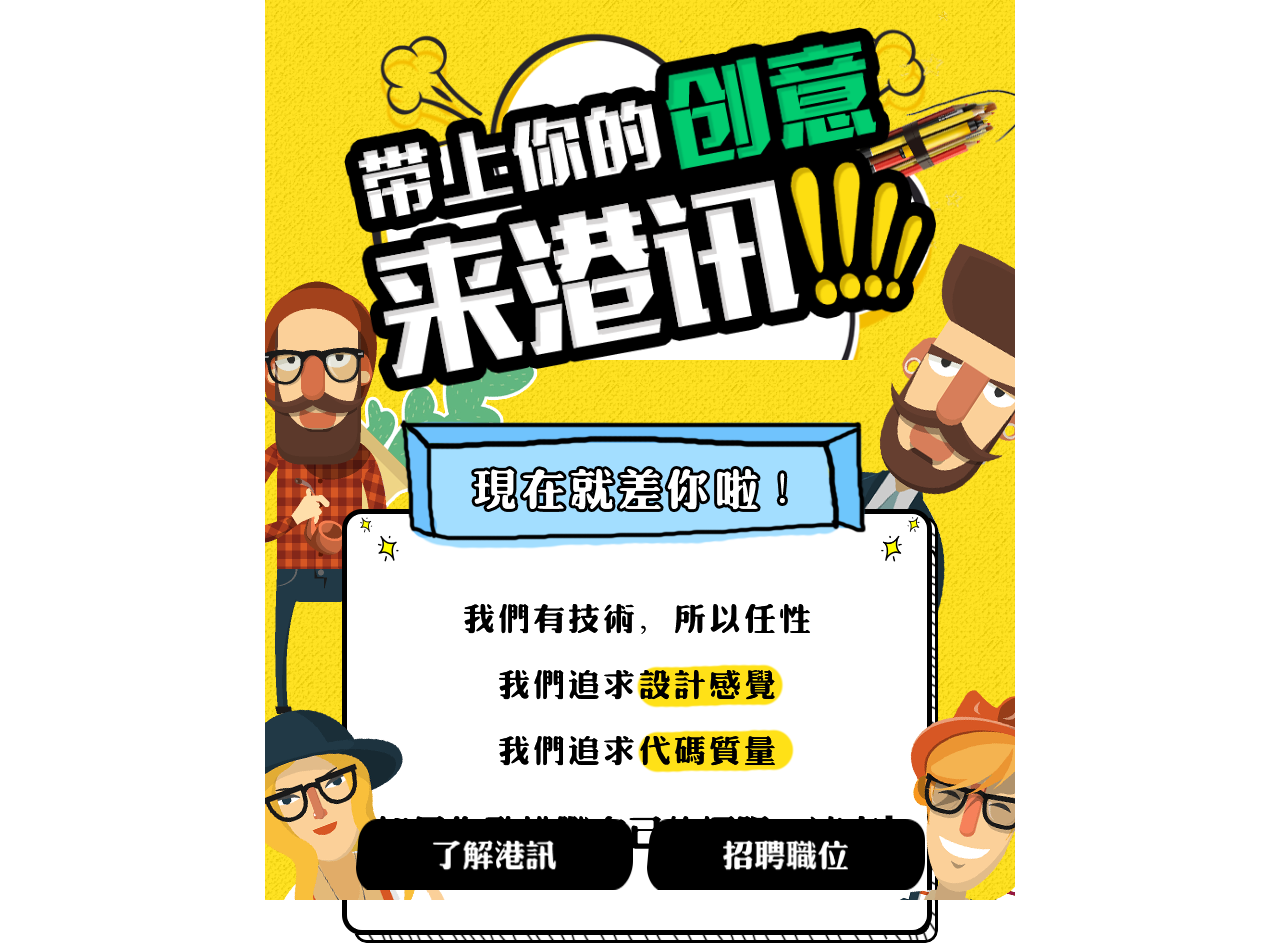
<file: index.html>
<!DOCTYPE html>
<html lang="en">

<head>
    <meta charset="UTF-8">
    <meta name="viewport" content="width=device-width,height=device-height,initial-scale=1.0, minimum-scale=1.0, maximum-scale=1.0, user-scalable=no">
    <meta content="yes" name="apple-mobile-web-app-capable" />
    <meta content="black" name="apple-mobile-web-app-status-bar-style" />
    <meta content="telephone=no" name="format-detection" />
    <title>广州港讯网络科技有限公司</title>
    <meta name="广州港讯网络科技有限公司" data-msg-img="http://www.smartinfo.cn/career/images/sharelogo.png" data-msg-title="广州港讯网络科技有限公司-2018年度招聘信息" data-msg-content="广州港讯网络技术有限公司创立于2011年，是一家专注于用户体验和数字化品牌传播的网络服务机构，以数据驱动为核心，结合营销、内容、创意、技术、研发等多维度，致力于为客户提供全面、丰富的数字化创意创新服务。" />
    <link rel="stylesheet" type="text/css" href="css/style.css">
</head>

<body>
    <!--pulse wave-->
    <div class="J-load loaerbox">

        <!--colorful pulse-->
<div id="colorfulPulse">
  <span class="item-1"></span>
  <span class="item-2"></span>
  <span class="item-3"></span>
  <span class="item-4"></span>
  <span class="item-5"></span>
  <span class="item-6"></span>
  <span class="item-7"></span>
</div>


        <!-- <div class="lode-inside" id="container">
            <div class="stick"></div>
            <div class="stick"></div>
            <div class="stick"></div>
            <div class="stick"></div>
            <div class="stick"></div>
            <div class="stick"></div>
            <h1>Loading...</h1>
        </div> -->

        <p class="tip-box">广州港讯网络科技有限公司</p>
    </div>
    <div class="home-box J-content disnone">
        <div class="one-titbox">
            <img class="home-jionus" src="images/page_one_a.png" alt="">
        </div>
        <div class="one-mainbox">
            <div class="pic-box">
                <img src="images/page_one_c.png" alt="">
            </div>
            <div class="inside-box">
                <div class="star-left">
                    <img src="images/start-left.png" alt="星星左">
                </div>
                <div class="star-right">
                    <img src="images/start-right.png" alt="星星右">
                </div>
            </div>
        </div>
        <div class="btn-box J-btnbox">
            <div class="btn-groub J-btn">
                <a href="about.html"><img src="images/one_btn_a.png" alt="了解港迅"></a>
                <a href="job.html"><img src="images/one_btn_b.png" alt="招聘职位"></a>
            </div>
        </div>
    </div>
    <script type="text/javascript" src="js/jquery-1.9.1.min.js"></script>
    <script type="text/javascript">
    $(function() {
        var win_h = $(window).height();
        // alert(win_h);
        if (win_h <= 590) {
            $('.J-btn').css('top', '64%');
            $('.J-btnbox').css('background-position', '0 60px');

        }else if(win_h > 648){
            $('.J-btn').css('top', '70%');
            $('.J-btnbox').css('background-position', '0 60px');
        }

        window.onload = function() {
            $('.J-load').css('display', 'none');
            $('.J-content').removeClass('disnone ');

        }
    });
    </script>
</body>

</html>
</file>
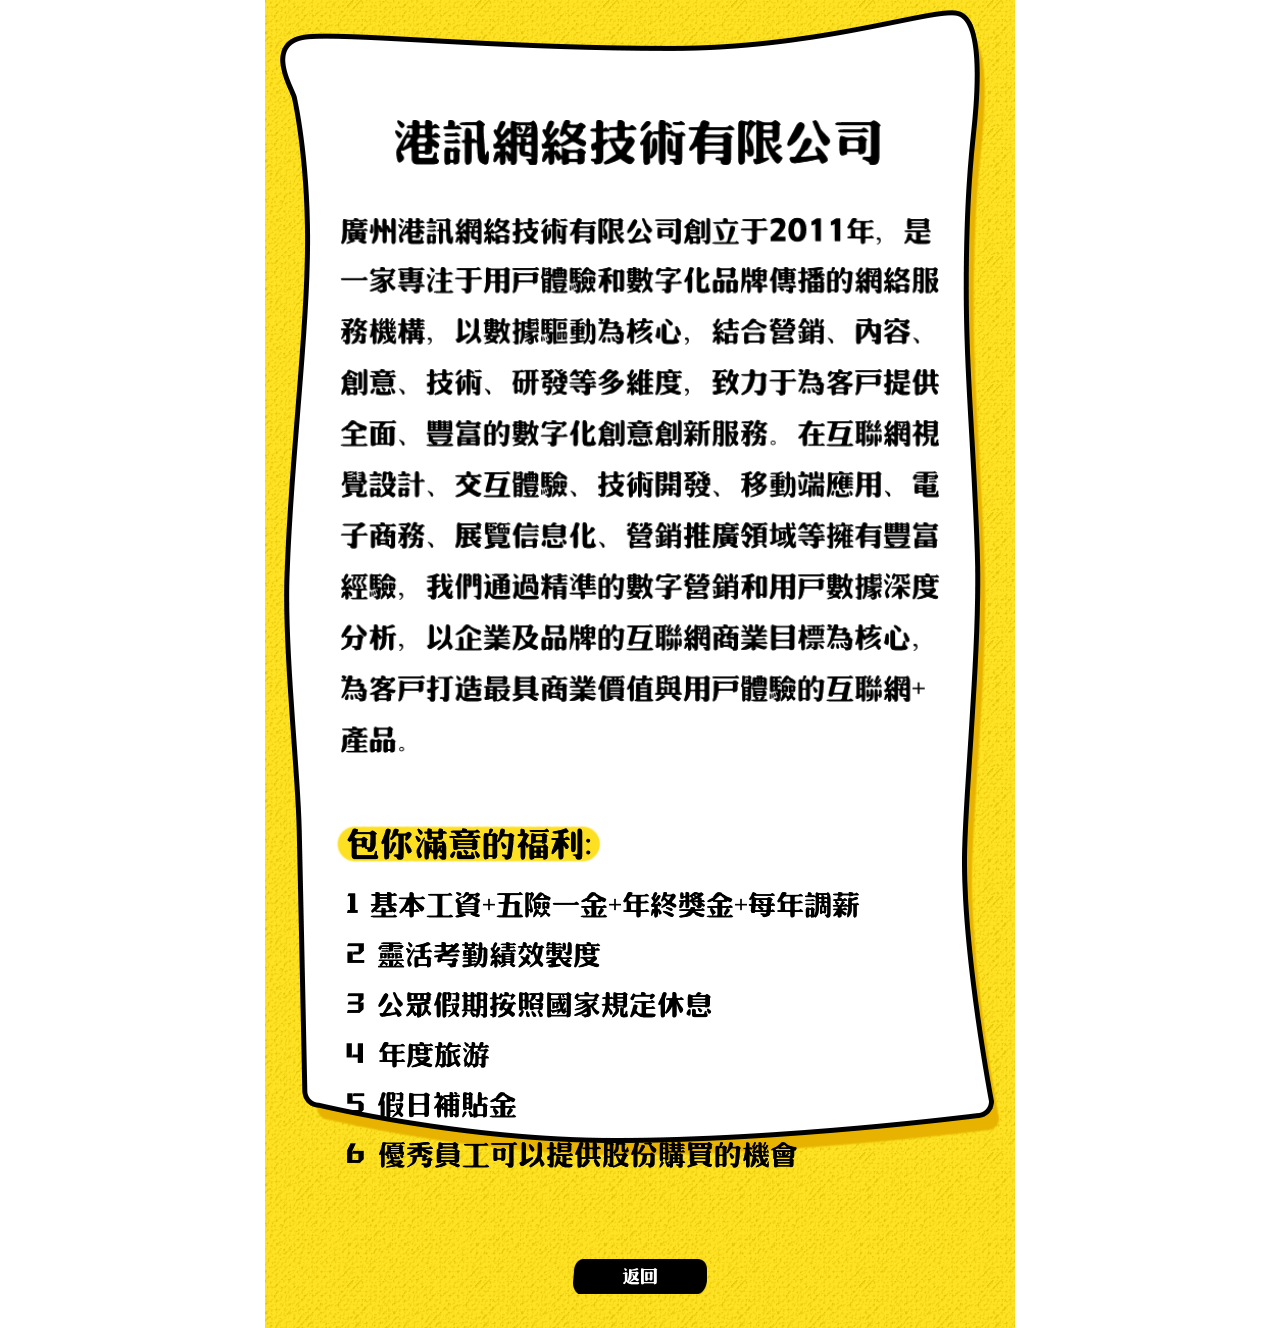
<file: about.html>
<!DOCTYPE html>
<html lang="en">
<head>
	<meta charset="UTF-8">
    <meta name="viewport" content="width=device-width,height=device-height,initial-scale=1.0, minimum-scale=1.0, maximum-scale=1.0, user-scalable=no">
    <meta content="yes" name="apple-mobile-web-app-capable" />
    <meta content="black" name="apple-mobile-web-app-status-bar-style" />
    <meta content="telephone=no" name="format-detection" />
    <title>广州港讯网络科技有限公司</title>
    <link rel="stylesheet" type="text/css" href="css/animate.min.css">
    <link rel="stylesheet" type="text/css" href="css/style.css">
</head>
<body>

	  <!--pulse wave-->
    <div class="J-load loaerbox">

        <!--colorful pulse-->
<div id="colorfulPulse">
  <span class="item-1"></span>
  <span class="item-2"></span>
  <span class="item-3"></span>
  <span class="item-4"></span>
  <span class="item-5"></span>
  <span class="item-6"></span>
  <span class="item-7"></span>
</div>


        <!-- <div class="lode-inside" id="container">
            <div class="stick"></div>
            <div class="stick"></div>
            <div class="stick"></div>
            <div class="stick"></div>
            <div class="stick"></div>
            <div class="stick"></div>
            <h1>Loading...</h1>
        </div> -->

        <p class="tip-box">广州港讯网络科技有限公司</p>
    </div>
	<div class="about-box J-content disnone">
		<div class="txt-box J-txtbox">
			<img class="abo-txt animated fadeInDown"  swiper-animate-effect="fadeInDown" swiper-animate-duration="0.5s" swiper-animate-delay="0.3s" src="images/about.png">
			<img class="abo1-txt animated fadeInUp" swiper-animate-effect="fadeInUp" swiper-animate-duration="0.5s" swiper-animate-delay="0.3s" src="images/about_1.png">
		</div>
		<div class="back-box  J-btn"><a href="index.html"><img src="images/back.png" alt="返回"></a></div>
		
	</div>
	<script type="text/javascript" src="js/jquery-1.9.1.min.js"></script>
	    <script src="js/swiper.animate1.0.3.min.js" type="text/javascript"></script>

	<script type="text/javascript">
        $(function(){
        var win_h = $(window).height();
        // alert(win_h);
        if(win_h <= 590){
            // $('.J-btn').css('bottom', '1%');
            // $('.J-txtbox').css('background-size','90%');
           
        }

         window.onload = function() {
            $('.J-load').css('display', 'none');
            $('.J-content').removeClass('disnone ');

        }
    });
     </script>
</body>
</html>
</file>
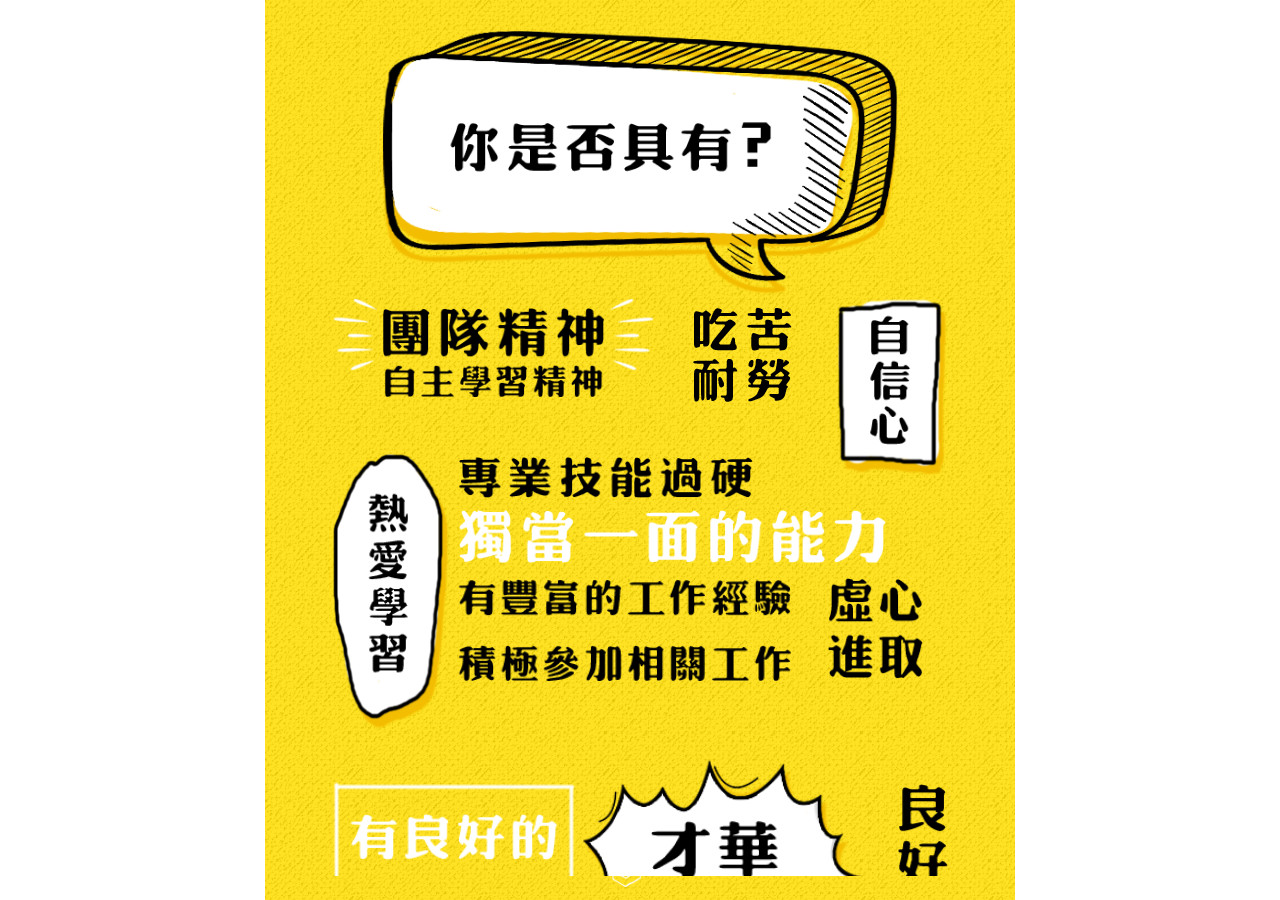
<file: job.html>
<!DOCTYPE html>
<html lang="en">

<head>
    <meta charset="UTF-8">
    <meta name="viewport" content="width=device-width,height=device-height,initial-scale=1.0, minimum-scale=1.0, maximum-scale=1.0, user-scalable=no">
    <meta content="yes" name="apple-mobile-web-app-capable" />
    <meta content="black" name="apple-mobile-web-app-status-bar-style" />
    <meta content="telephone=no" name="format-detection" />
    <title>港讯网络技术有限公司</title>
    <link rel="stylesheet" type="text/css" href="css/swiper.min.css">
    <link rel="stylesheet" type="text/css" href="css/animate.min.css">
    <link rel="stylesheet" type="text/css" href="css/style.css">
</head>

<body>
    <!--pulse wave-->
    <div class="J-load loaerbox">
        <!--colorful pulse-->
        <div id="colorfulPulse">
            <span class="item-1"></span>
            <span class="item-2"></span>
            <span class="item-3"></span>
            <span class="item-4"></span>
            <span class="item-5"></span>
            <span class="item-6"></span>
            <span class="item-7"></span>
        </div>
        <!-- <div class="lode-inside" id="container">
            <div class="stick"></div>
            <div class="stick"></div>
            <div class="stick"></div>
            <div class="stick"></div>
            <div class="stick"></div>
            <div class="stick"></div>
            <h1>Loading...</h1>
        </div> -->
        <p class="tip-box">广州港讯网络科技有限公司</p>
    </div>
    <!-- Swiper -->
    <div class="swiper-container J-content disnone">
        <div id="audio_btn" class="rotate">
            <audio loop src="mp3/Audiomachine - Breath And Life1.mp3" id="media" preload=""></audio>
        </div>
        <div class="swiper-wrapper">
            <!-- 第1屏-start -->
            <div class="swiper-slide">
                <div class="page-one J-pageone" id="J-pageone">
                    <div class="activ-one ani J-ainbox" swiper-animate-effect="slideInDown" swiper-animate-duration="0.5s" swiper-animate-delay="0.3s"><img src="images/job_a.png" alt="你是否具有？"></div>
                    <div class="one-box ">
                        <div class="inline-box ani" swiper-animate-effect="bounceIn" swiper-animate-duration="0.5s" swiper-animate-delay="0.6s">
                            <img class="light-box " src="images/left-line.png" alt="左线框">
                            <img class="pic-center" src="images/one_a.png" alt="团队精神">
                            <img class="light-box" src="images/right-line.png" alt="右线框">
                        </div>
                        <div class=" twopic-box ani" swiper-animate-effect="bounceIn" swiper-animate-duration="0.5s" swiper-animate-delay="0.6s"><img src="images/one_b.png" alt="吃苦耐劳"></div>
                        <div class="threepic-box ani" swiper-animate-effect="rotateInDownRight" swiper-animate-duration="0.5s" swiper-animate-delay="0.3s"><img src="images/one_c.png" alt="自信心"></div>
                    </div>
                    <div class="two-box">
                        <div class="left-pic ani " swiper-animate-effect="fadeInLeft" swiper-animate-duration="0.5s" swiper-animate-delay="0.3s"><img class="pic_a " src="images/one_e.png" alt="热爱学习"></div>
                        <div class="right-pic ">
                            <img class="pic_b  ani" swiper-animate-effect="slideInRight" swiper-animate-duration="0.5s" swiper-animate-delay="0.6s" src="images/one_d.png" alt="专业技能过硬">
                            <img class="pic_c ani" swiper-animate-effect="slideInRight" swiper-animate-duration="0.5s" swiper-animate-delay="0.6s" src="images/one_f.png" alt="独当一面的能力">
                            <img class="pic-d ani" swiper-animate-effect="slideInRight" swiper-animate-duration="0.5s" swiper-animate-delay="0.6s" src="images/one_g.png" alt="有丰富的工作经验">
                            <img class="pic-e ani" swiper-animate-effect="slideInRight" swiper-animate-duration="0.5s" swiper-animate-delay="0.6s" src="images/one_h.png" alt="虚心进取">
                        </div>
                    </div>
                    <div class="three-box " swiper-animate-effect="slideInUp" swiper-animate-duration="0.5s" swiper-animate-delay="1s">
                        <div class="pic-left">
                            <img class="pic-f ani" swiper-animate-effect="slideInLeft" swiper-animate-duration="0.5s" swiper-animate-delay="0.6s" src="images/one_i.png" alt="有良好的人际关系">
                            <img class="pic-h  ani" swiper-animate-effect="slideInUp" swiper-animate-duration="0.5s" swiper-animate-delay="0.3s" src="images/one_k.png" alt="才华横溢">
                            <img class="pic-i ani" swiper-animate-effect="slideInLeft" swiper-animate-duration="0.5s" swiper-animate-delay="0.6s" src="images/one_l.png" alt="创意性思维">
                            <img class="pic-j ani" swiper-animate-effect="fadeInUpBig" swiper-animate-duration="0.5s" swiper-animate-delay="0.6s" src="images/one_m.png" alt="能适应较强的工作压力">
                            <img class="pic-k ani" swiper-animate-effect="fadeInUpBig" swiper-animate-duration="0.5s" swiper-animate-delay="0.6s" src="images/one_n.png" alt="英文阅读能力优秀者优先">
                        </div>
                        <div class="pic-right">
                            <img class="pic-g ani" swiper-animate-effect="slideInRight" swiper-animate-duration="0.5s" swiper-animate-delay="0.6s" src="images/one_j.png" alt="良好的沟通能力">
                        </div>
                    </div>
                </div>
                <div class="arrows-box"><img src="images/arrows.png" class="arr-pic" alt="箭头"></div>
            </div>
            <!-- 第1屏-stop -->
            <!-- 第2屏-start -->
            <div class="swiper-slide">
                <div class="page-two">
                    <div class="two-a ani" swiper-animate-effect="fadeInDown" swiper-animate-duration="0.5s" swiper-animate-delay="0.3s"><img src="images/two_a.png" alt="键盘"></div>
                    <div class="two-b ani" swiper-animate-effect="fadeInDown" swiper-animate-duration="0.5s" swiper-animate-delay="0.3s"><img src="images/two_b.png" alt="谷歌浏览器"></div>
                    <div class="two-c ani" swiper-animate-effect="fadeInRight" swiper-animate-duration="0.5s" swiper-animate-delay="0.3s"><img src="images/two_d.png" alt="HTML"></div>
                    <div class="two-d ani" swiper-animate-effect="fadeInRight" swiper-animate-duration="0.5s" swiper-animate-delay="0.3s"><img src="images/two_e.png" alt="javascript"></div>
                    <div class="two-e ani fadeInLeft" swiper-animate-effect="fadeInLeft" swiper-animate-duration="0.5s" swiper-animate-delay="0.3s"><img src="images/two_c.png" alt="div+css"></div>
                    <div class="two-f ani" swiper-animate-effect="bounceIn" swiper-animate-duration="0.5s" swiper-animate-delay="0.9s"><img src="images/two_f.png" alt="高级交互工程师"></div>
                    <div class="txt-box ani" swiper-animate-effect="fadeInUp" swiper-animate-duration="0.5s" swiper-animate-delay="0.6s">
                        <img class="two-g ani" swiper-animate-effect="bounceIn" swiper-animate-duration="0.5s" swiper-animate-delay="1.2s" src="images/two_g.png" alt="高级交互工程师-文本">
                        <div class="linkbtnbox">
                            <a class="ani J-linkjob" href="joinus.html" swiper-animate-effect="fadeInDown" swiper-animate-duration="0.5s" swiper-animate-delay="1.5s"><img class="join-btn" src="images/two_h.png" alt="赶快投入我们的怀抱"></a>
                            <div class="mouse-box ani J-mouseain" swiper-animate-effect="bounceIn" swiper-animate-duration="0.5s" swiper-animate-delay="1.8s">
                                <div class="container">
                                    <div class="dot"></div>
                                    <div class="pulse"></div>
                                </div>
                                <img src="images/mouse.png" alt="鼠标">
                            </div>
                        </div>
                    </div>
                    <div class="two-h ani" swiper-animate-effect="fadeInUp" swiper-animate-duration="0.5s" swiper-animate-delay="0.3s"><img src="images/two_i.png" alt="ipad"></div>
                    <div class="two-i ani" swiper-animate-effect="fadeInUp" swiper-animate-duration="0.5s" swiper-animate-delay="0.3s"><img src="images/two_j.png" alt="IE浏览器"></div>
                </div>
                <div class="arrows-box">
                    <img src="images/arrows.png" class="arr-pic" alt="箭头">
                </div>
            </div>
            <!-- 第2屏-stop -->
            <!-- 第3屏-start -->
            <div class="swiper-slide">
                <div class="page-three">
                    <div class="three-a ani" swiper-animate-effect="fadeInDown" swiper-animate-duration="0.5s" swiper-animate-delay="0.3s"><img src="images/three_a.png" alt="AI"></div>
                    <div class="three-b ani" swiper-animate-effect="fadeInDown" swiper-animate-duration="0.5s" swiper-animate-delay="0.3s"><img src="images/three_e.png" alt="调色板"></div>
                    <div class="three-c ani" swiper-animate-effect="fadeInRight" swiper-animate-duration="0.5s" swiper-animate-delay="0.3s"><img src="images/three_f.png" alt="idear"></div>
                    <div class="three-d ani" swiper-animate-effect="fadeInRight" swiper-animate-duration="0.5s" swiper-animate-delay="0.3s"><img src="images/three_b.png" alt="web"></div>
                    <div class="three-e ani fadeInLeft" swiper-animate-effect="fadeInLeft" swiper-animate-duration="0.5s" swiper-animate-delay="0.3s"><img src="images/three_c.png" alt="手绘+插画"></div>
                    <div class="three-f ani" swiper-animate-effect="bounceIn" swiper-animate-duration="0.5s" swiper-animate-delay="0.3s"><img src="images/three_d.png" alt="PS"></div>
                    <div class="three-g ani" swiper-animate-effect="bounceIn" swiper-animate-duration="0.5s" swiper-animate-delay="0.3s"><img src="images/three_g.png" alt="CDR"></div>
                    <div class="three-h ani" swiper-animate-effect="bounceIn" swiper-animate-duration="0.5s" swiper-animate-delay="0.9s"><img src="images/three_h.png" alt="高级视觉设计师"></div>
                    <div class="txt-box ani" swiper-animate-effect="fadeInUp" swiper-animate-duration="0.5s" swiper-animate-delay="0.6s">
                        <img class="three-i ani" swiper-animate-effect="bounceIn" swiper-animate-duration="0.5s" swiper-animate-delay="1.2s" src="images/three_i.png" alt="高级交互工程师-文本">
                        <div class="linkbtnbox">
                            <a class="ani J-linkjob" href="joinus.html" swiper-animate-effect="fadeInDown" swiper-animate-duration="0.5s" swiper-animate-delay="1.5s"><img class="join-btn" src="images/two_h.png" alt="赶快投入我们的怀抱"></a>
                            <div class="mouse-box ani J-mouseain" swiper-animate-effect="bounceIn" swiper-animate-duration="0.5s" swiper-animate-delay="1.8s">
                                <div class="container">
                                    <div class="dot"></div>
                                    <div class="pulse"></div>
                                </div>
                                <img src="images/mouse.png" alt="鼠标">
                            </div>
                        </div>
                    </div>
                    <div class="three-j ani" swiper-animate-effect="fadeInUp" swiper-animate-duration="0.5s" swiper-animate-delay="0.3s"><img src="images/three_j.png" alt="ipad"></div>
                    <div class="three_k ani" swiper-animate-effect="fadeInUp" swiper-animate-duration="0.5s" swiper-animate-delay="0.3s"><img src="images/three_k.png" alt="IE浏览器"></div>
                </div>
                <div class="arrows-box">
                    <img src="images/arrows.png" class="arr-pic" alt="箭头">
                </div>
            </div>
            <!-- 第3屏-stop -->
            <!-- 第4屏-start -->
            <div class="swiper-slide">
                <div class="page-four">
                    <img class="ani four-a" swiper-animate-effect="fadeInDown" swiper-animate-duration="0.5s" swiper-animate-delay="0.3s" src="images/JQuery.png" alt="JQuery">
                    <img class="four-b ani" swiper-animate-effect="fadeInLeft" swiper-animate-duration="0.5s" swiper-animate-delay="0.3s" src="images/MySQL.png" alt="MySQL">
                    <img class="four-c ani" swiper-animate-effect="fadeInRight" swiper-animate-duration="0.5s" swiper-animate-delay="0.3s" src="images/LAMP.png" alt="lamp">
                    <img class="four-d ani" swiper-animate-effect="fadeInLeft" swiper-animate-duration="0.5s" swiper-animate-delay="0.3s" src="images/xml.png" alt="xml">
                    <img class="four-e ani" swiper-animate-effect="fadeInRight" swiper-animate-duration="0.3s" swiper-animate-delay="0.3s" src="images/HTML_CSS.png" alt="htmlcss">
                    <img class="four-f ani" swiper-animate-effect="fadeInRight" swiper-animate-duration="0.3s" swiper-animate-delay="0.3s" src="images/PHP.png" alt="PHP">
                    <img class="four-g ani" swiper-animate-effect="fadeInRight" swiper-animate-duration="0.3s" swiper-animate-delay="0.3s" src="images/JavaScript.png" alt="JavaScript">
                    <img class="four-h ani" swiper-animate-effect="bounceIn" swiper-animate-duration="0.5s" swiper-animate-delay="0.9s" src="images/php_peo.png" alt="php开发工程师">
                    <div class="txt-box ani J-txtbox" swiper-animate-effect="fadeInUp" swiper-animate-duration="0.5s" swiper-animate-delay="0.6s">
                        <img class="three-i ani" swiper-animate-effect="bounceIn" swiper-animate-duration="0.5s" swiper-animate-delay="1.2s" src="images/php_txt.png" alt="php开发工程师-文本">
                        <div class="linkbtnbox">
                            <a class="ani J-linkjob" href="joinus.html" swiper-animate-effect="fadeInDown" swiper-animate-duration="0.5s" swiper-animate-delay="1.5s"><img class="join-btn" src="images/two_h.png" alt="赶快投入我们的怀抱"></a>
                            <div class="mouse-box ani J-mouseain" swiper-animate-effect="bounceIn" swiper-animate-duration="0.5s" swiper-animate-delay="1.8s">
                                <div class="container">
                                    <div class="dot"></div>
                                    <div class="pulse"></div>
                                </div>
                                <img src="images/mouse.png" alt="鼠标">
                            </div>
                        </div>
                    </div>
                    <img class="ani four-i" swiper-animate-effect="fadeInUp" swiper-animate-duration="0.5s" swiper-animate-delay="0.3s" src="images/four_a.png" alt="背包">
                    <img class="ani four-j" swiper-animate-effect="fadeInUp" swiper-animate-duration="0.5s" swiper-animate-delay="0.3s" src="images/JAVA.png" alt="java">
                </div>
                <div class="arrows-box">
                    <img src="images/arrows.png" class="arr-pic" alt="箭头">
                </div>
            </div>
            <!-- 第4屏-stop -->
            <!-- 第5屏-start -->
            <div class="swiper-slide">
                <div class="page-five">
                    <img class="five-a ani" swiper-animate-effect="fadeInDown" swiper-animate-duration="0.5s" swiper-animate-delay="0.3s" src="images/JQuery.png" alt="JQuery">
                    <img class="five-b ani" swiper-animate-effect="fadeInLeft" swiper-animate-duration="0.5s" swiper-animate-delay="0.3s" src="images/HTML5.png" alt="HTML5">
                    <img class="five-c ani" swiper-animate-effect="fadeInRight" swiper-animate-duration="0.5s" swiper-animate-delay="0.3s" src="images/C.png" alt="C#">
                    <img class="five-d ani" swiper-animate-effect="fadeInRight" swiper-animate-duration="0.5s" swiper-animate-delay="0.3s" src="images/SQL_Server.png" alt="SQL_Server">
                    <img class="five-e ani" swiper-animate-effect="fadeInLeft" swiper-animate-duration="0.5s" swiper-animate-delay="0.3s" src="images/Cadd.png" alt="c++">
                    <img class="five-g ani" swiper-animate-effect="fadeInRight" swiper-animate-duration="0.5s" swiper-animate-delay="0.3s" src="images/DIV.png" alt="div_css">
                    <img class="five-h ani" swiper-animate-effect="fadeInLeft" swiper-animate-duration="0.5s" swiper-animate-delay="0.3s" src="images/ASP.png" alt="ASP">
                    <img class="five-i ani" swiper-animate-effect="bounceIn" swiper-animate-duration="0.5s" swiper-animate-delay="0.9s" src="images/net_peo.png" alt=".net开发工程师">
                    <div class="txt-box ani" swiper-animate-effect="fadeInUp" swiper-animate-duration="0.5s" swiper-animate-delay="0.6s">
                        <img class="three-i ani" swiper-animate-effect="bounceIn" swiper-animate-duration="0.5s" swiper-animate-delay="1.2s" src="images/net_txt.png" alt="net开发工程师-文本">
                        <div class="linkbtnbox">
                            <a class="ani J-linkjob" href="joinus.html" swiper-animate-effect="fadeInDown" swiper-animate-duration="0.5s" swiper-animate-delay="1.5s"><img class="join-btn" src="images/two_h.png" alt="赶快投入我们的怀抱"></a>
                            <div class="mouse-box ani J-mouseain" swiper-animate-effect="bounceIn" swiper-animate-duration="0.5s" swiper-animate-delay="1.8s">
                                <div class="container">
                                    <div class="dot"></div>
                                    <div class="pulse"></div>
                                </div>
                                <img src="images/mouse.png" alt="鼠标">
                            </div>
                        </div>
                    </div>
                    <img class="five-j ani" swiper-animate-effect="fadeInUp" swiper-animate-duration="0.5s" swiper-animate-delay="0.3s" src="images/MARK.png" alt="MARK">
                    <img class="five-k ani" swiper-animate-effect="fadeInUp" swiper-animate-duration="0.5s" swiper-animate-delay="0.3s" src="images/four_b.png" alt="computer">
                </div>
                <div class="arrows-box">
                    <img src="images/arrows.png" class="arr-pic" alt="箭头">
                </div>
            </div>
            <!-- 第5屏-stop -->
            <!-- 第6屏-start -->
            <div class="swiper-slide">
                <div class="page-six">
                    <img class="ani six-a" swiper-animate-effect="fadeInDown" swiper-animate-duration="0.5s" swiper-animate-delay="0.3s" src="images/Web_Service.png" alt="webserver">
                    <img class="ani six-b" swiper-animate-effect="fadeInLeft" swiper-animate-duration="0.5s" swiper-animate-delay="0.3s" src="images/xml.png" alt="xml">
                    <img class="ani six-c" swiper-animate-effect="fadeInRight" swiper-animate-duration="0.5s" swiper-animate-delay="0.3s" src="images/Ajax.png" alt="Ajax">
                    <img class="ani six-d" swiper-animate-effect="fadeInLeft" swiper-animate-duration="0.5s" swiper-animate-delay="0.3s" src="images/Cnet.png" alt="C#_net">
                    <img class="ani six-e" swiper-animate-effect="fadeInRight" swiper-animate-duration="0.5s" swiper-animate-delay="0.3s" src="images/asp_a.png" alt="asp.net">
                    <img class="ani six-f" swiper-animate-effect="fadeInRight" swiper-animate-duration="0.5s" swiper-animate-delay="0.3s" src="images/Javascrip_a.png" alt="asp.net">
                    <img class="ani six-g" swiper-animate-effect="fadeInLeft" swiper-animate-duration="0.5s" swiper-animate-delay="0.3s" src="images/HTML_a.png" alt="html">
                    <img class="six-h ani" swiper-animate-effect="bounceIn" swiper-animate-duration="0.5s" swiper-animate-delay="0.9s" src="images/c_peo.png" alt=".net开发工程师">
                    <div class="txt-box ani" swiper-animate-effect="fadeInUp" swiper-animate-duration="0.5s" swiper-animate-delay="0.6s">
                        <img class="three-i ani" swiper-animate-effect="bounceIn" swiper-animate-duration="0.5s" swiper-animate-delay="1.2s" src="images/c_TXT.png" alt="net开发工程师-文本">
                        <div class="linkbtnbox">
                            <a class="ani J-linkjob" href="joinus.html" swiper-animate-effect="fadeInDown" swiper-animate-duration="0.5s" swiper-animate-delay="1.5s"><img class="join-btn" src="images/two_h.png" alt="赶快投入我们的怀抱"></a>
                            <div class="mouse-box ani J-mouseain" swiper-animate-effect="bounceIn" swiper-animate-duration="0.5s" swiper-animate-delay="1.8s">
                                <div class="container">
                                    <div class="dot"></div>
                                    <div class="pulse"></div>
                                </div>
                                <img src="images/mouse.png" alt="鼠标">
                            </div>
                        </div>
                    </div>
                    <img class="six-i ani" swiper-animate-effect="fadeInUp" swiper-animate-duration="0.5s" swiper-animate-delay="0.3s" src="images/five_a.png" alt="电灯泡">
                    <img class="six-j ani" swiper-animate-effect="fadeInUp" swiper-animate-duration="0.5s" swiper-animate-delay="0.3s" src="images/five_b.png" alt="植物">
                </div>
                <div class="arrows-box">
                    <img src="images/arrows.png" class="arr-pic" alt="箭头">
                </div>
            </div>
            <!-- 第6屏-stop -->
            <!-- 第7屏-start -->
            <div class="swiper-slide">
                <div class="page-seven">
                    <img class="ani seven-a" swiper-animate-effect="fadeInLeft" swiper-animate-duration="0.5s" swiper-animate-delay="0.3s" src="images/seven_a.png" alt="分子">
                    <img class="ani seven-b" swiper-animate-effect="fadeInDown" swiper-animate-duration="0.5s" swiper-animate-delay="0.3s" src="images/seven_b.png" alt="放大镜">
                    <img class="ani seven-c" swiper-animate-effect="fadeInRight" swiper-animate-duration="0.5s" swiper-animate-delay="0.3s" src="images/seven_c.png" alt="分子">
                    <img class="ani seven-e" swiper-animate-effect="fadeInLeft" swiper-animate-duration="0.5s" swiper-animate-delay="0.3s" src="images/seven_e.png" alt="对话框">
                    <img class="ani seven-d" swiper-animate-effect="fadeInLeft" swiper-animate-duration="0.5s" swiper-animate-delay="0.3s" src="images/seven_d.png" alt="齿轮">
                    <img class="ani seven-f" swiper-animate-effect="fadeInRight" swiper-animate-duration="0.5s" swiper-animate-delay="0.3s" src="images/seven_f.png" alt="信封">
                    <img class="ani seven-g" swiper-animate-effect="fadeInLeft" swiper-animate-duration="0.5s" swiper-animate-delay="0.3s" src="images/SEARCH.png" alt="SEARCH">
                    <img class="ani seven-h" swiper-animate-effect="fadeInRight" swiper-animate-duration="0.5s" swiper-animate-delay="0.3s" src="images/ENGINES.png" alt="ENGINES">
                    <img class="seven-i ani" swiper-animate-effect="bounceIn" swiper-animate-duration="0.5s" swiper-animate-delay="0.9s" src="images/SEO_peo.png" alt="SEO优化专员">
                    <div class="txt-box ani" swiper-animate-effect="fadeInUp" swiper-animate-duration="0.5s" swiper-animate-delay="0.6s">
                        <img class="three-i ani" swiper-animate-effect="bounceIn" swiper-animate-duration="0.5s" swiper-animate-delay="1.2s" src="images/seo_txt.png" alt="SEO优化专员-文本">
                        <div class="linkbtnbox">
                            <a class="ani J-linkjob" href="joinus.html" swiper-animate-effect="fadeInDown" swiper-animate-duration="0.5s" swiper-animate-delay="1.5s"><img class="join-btn" src="images/two_h.png" alt="赶快投入我们的怀抱"></a>
                            <div class="mouse-box ani J-mouseain" swiper-animate-effect="bounceIn" swiper-animate-duration="0.5s" swiper-animate-delay="1.8s">
                                <div class="container">
                                    <div class="dot"></div>
                                    <div class="pulse"></div>
                                </div>
                                <img src="images/mouse.png" alt="鼠标">
                            </div>
                        </div>
                    </div>
                    <img class="ani seven-j" swiper-animate-effect="fadeInUp" swiper-animate-duration="0.5s" swiper-animate-delay="0.3s" src="images/seven_i.png" alt="耳机">
                    <img class="ani seven-K" swiper-animate-effect="fadeInUp" swiper-animate-duration="0.5s" swiper-animate-delay="0.3s" src="images/seven_j.png" alt="购物袋">
                </div>
                <div class="arrows-box">
                    <img src="images/arrows.png" class="arr-pic" alt="箭头">
                </div>
            </div>
            <!-- 第7屏-stop -->
            <!-- 第8屏-start -->
            <div class="swiper-slide">
                <div class="page-eight">
                    <img class="ani eight-a" swiper-animate-effect="fadeInDown" swiper-animate-duration="0.5s" swiper-animate-delay="0.3s" src="images/eight_a.png" alt="编辑">
                    <img class="ani eight-b" swiper-animate-effect="fadeInDown" swiper-animate-duration="0.5s" swiper-animate-delay="0.3s" src="images/eight_b.png" alt="眼镜">
                    <img class="ani eight-c" swiper-animate-effect="fadeInRight" swiper-animate-duration="0.5s" swiper-animate-delay="0.3s" src="images/eight_c.png" alt="EDM">
                    <img class="ani eight-d" swiper-animate-effect="fadeInLeft" swiper-animate-duration="0.5s" swiper-animate-delay="0.3s" src="images/WECHAT.png" alt="WECHAT">
                    <img class="ani eight-e" swiper-animate-effect="fadeInRight" swiper-animate-duration="0.5s" swiper-animate-delay="0.3s" src="images/NEWSLETTER.png" alt="NEWSLETTER">
                    <img class="eight-f ani" swiper-animate-effect="bounceIn" swiper-animate-duration="0.5s" swiper-animate-delay="0.9s" src="images/editor_peo.png" alt="内容编辑">
                    <div class="txt-box ani" swiper-animate-effect="fadeInUp" swiper-animate-duration="0.5s" swiper-animate-delay="0.6s">
                        <img class="three-i ani" swiper-animate-effect="bounceIn" swiper-animate-duration="0.5s" swiper-animate-delay="1.2s" src="images/seo_txt.png" alt="SEO优化专员-文本">
                        <div class="linkbtnbox">
                            <a class="ani J-linkjob" href="joinus.html" swiper-animate-effect="fadeInDown" swiper-animate-duration="0.5s" swiper-animate-delay="1.5s"><img class="join-btn" src="images/two_h.png" alt="赶快投入我们的怀抱"></a>
                            <div class="mouse-box ani J-mouseain" swiper-animate-effect="bounceIn" swiper-animate-duration="0.5s" swiper-animate-delay="1.8s">
                                <div class="container">
                                    <div class="dot"></div>
                                    <div class="pulse"></div>
                                </div>
                                <img src="images/mouse.png" alt="鼠标">
                            </div>
                        </div>
                    </div>
                    <img class="ani eight-g" swiper-animate-effect="fadeInUp" swiper-animate-duration="0.5s" swiper-animate-delay="0.3s" src="images/eight_f.png" alt="汽车">
                    <img class="ani eight-h" swiper-animate-effect="fadeInUp" swiper-animate-duration="0.5s" swiper-animate-delay="0.3s" src="images/eight_g.png" alt="箭头">
                </div>
                <div class="arrows-box">
                    <img src="images/arrows.png" class="arr-pic" alt="箭头">
                </div>
            </div>
            <!-- 第8屏-stop -->
            <!-- 第9屏-start -->
            <div class="swiper-slide">
                <div class="page-night  J-insidebox ani" swiper-animate-effect="slideInDown" swiper-animate-duration="0.5s" swiper-animate-delay="0.3s">
                    <div class="pic_a ani" swiper-animate-effect="fadeInDown" swiper-animate-duration="0.5s" swiper-animate-delay="0.6s"><img src="images/tex_email.png" alt="投递邮箱"> </div>
                    <img class="pic_b  ani" swiper-animate-effect="fadeInLeft" swiper-animate-duration="0.5s" swiper-animate-delay="0.9s" src="images/jiantou.png" alt="箭头">
                    <a class="pic_d  ani" swiper-animate-effect="fadeInRight" swiper-animate-duration="0.5s" swiper-animate-delay="1.2s" href="emailto:jason@smartinfo.cn"><img src="images/emailadress.png" alt="jason@smartinfo.cn"></a>
                    <img class="pic_e ani" swiper-animate-effect="bounceIn" swiper-animate-duration="0.5s" swiper-animate-delay="1.5s" src="images/emailbox.png" alt="邮筒">
                    <img class="pic_c ani" swiper-animate-effect="bounceIn" swiper-animate-duration="0.5s" swiper-animate-delay="2.1s" src="images/start-right.png">
                    <img class="pic_f ani" swiper-animate-effect="bounceIn" swiper-animate-duration="0.5s" swiper-animate-delay="2.4s" src="images/cail.png">
                    <img class="pic_g ani" swiper-animate-effect="bounceIn" swiper-animate-duration="0.5s" swiper-animate-delay="2.7s" src="images/cair.png">
                </div>
                <a class="backbox J-btnback ani" swiper-animate-effect="fadeInUp" swiper-animate-duration="0.5s" swiper-animate-delay="1.8s" href="index.html">
                    <img  src="images/back.png" alt="返回">
                </a>
            </div>
            <!-- 第9屏-stop -->
        </div>
    </div>
    <!-- Add Pagination -->
    <!-- <div class="swiper-pagination"></div> -->
    </div>
    <script type="text/javascript" src="js/jquery-1.9.1.min.js"></script>
    <script src="js/swiper.animate1.0.3.min.js" type="text/javascript"></script>
    <script src="js/swiper.min.js" type="text/javascript"></script>
    <script>
    window.onload = function() {
        $('.J-load').css('display', 'none');
        $('.J-content').removeClass('disnone ');

        function audioAutoPlay(id) {
            var audio = document.getElementById(id);
            audio.play();
            document.addEventListener("WeixinJSBridgeReady", function() {
                audio.play();
            }, false);
        }
        audioAutoPlay('media');



        var x = document.getElementById("media");
        x.play();

        $("#audio_btn").click(function() {
            $(this).toggleClass("rotate"); //控制音乐图标 自转或暂停

            //控制背景音乐 播放或暂停            
            if ($(this).hasClass("rotate")) {
                x.play();
            } else {
                x.pause();
            }
        })
        var flag = true;





        var swiper = new Swiper('.swiper-container', {
            direction: 'vertical',
            mousewheel: true,
            pagination: {
                el: '.swiper-pagination',
                clickable: true,
            },
            on: {
                init: function() {
                    swiperAnimateCache(this); //隐藏动画元素 
                    swiperAnimate(this); //初始化完成开始动画
                },
                slideChangeTransitionEnd: function() {
                    swiperAnimate(this); //每个slide切换结束时也运行当前slide动画
                    flag = $('.J-pageone').parents('.swiper-slide').hasClass('swiper-slide-active');

                    checkcur();


                }
            }
        });

        checkcur();

        function checkcur() {

            $('.swiper-slide').each(function(index, val) {
                var _this = $(this);
                var flag = _this.hasClass('swiper-slide-active');
                if (flag) {
                    _this.find('.J-mouseain').addClass('mouseami');
                    // if (_this.find('J-ainbox')) {
                    //     setTimeout(function() {
                    //           _this.find('.J-ainbox').addClass('pageoneac');
                    //     }, 1000);
                    // }else{
                    //     _this.find('.J-ainbox').removeClass('pageoneac');
                    // }
                } else {
                    _this.find('.J-mouseain').removeClass('mouseami');
                }
            });



        }








    }



    $(function() {
        var win_h = $(window).height();//苹果672   华为648  安卓570
        var win_w = $(window).width() //苹果 414  华为360
        var page_one_h = $('.J-pageone').css('height');


         if(win_w > 360){
            $('.J-pageone').css('height', '94%');
        }

       

        var mtop_h = (win_h - parseInt(page_one_h) / 100 * win_h) / 2;


        if (win_h <= 578) {
            $('.J-btnback').css('bottom', '1%');
            $('.J-insidebox').css({
                'background-position': 'center 14px'
            });
        } else if(win_h > 648){
            $('.J-pageone').css('margin-top', (mtop_h - 15) + 'px');
            $('.J-btnback').css('bottom', '1%');
        }
        else {
            $('.J-pageone').css('margin-top', mtop_h + 'px');
        }



        //跳转设置
        $('.J-linkjob').on('click', function(event) {
            
           
        });





    });
    </script>
</body>

</html>
</file>
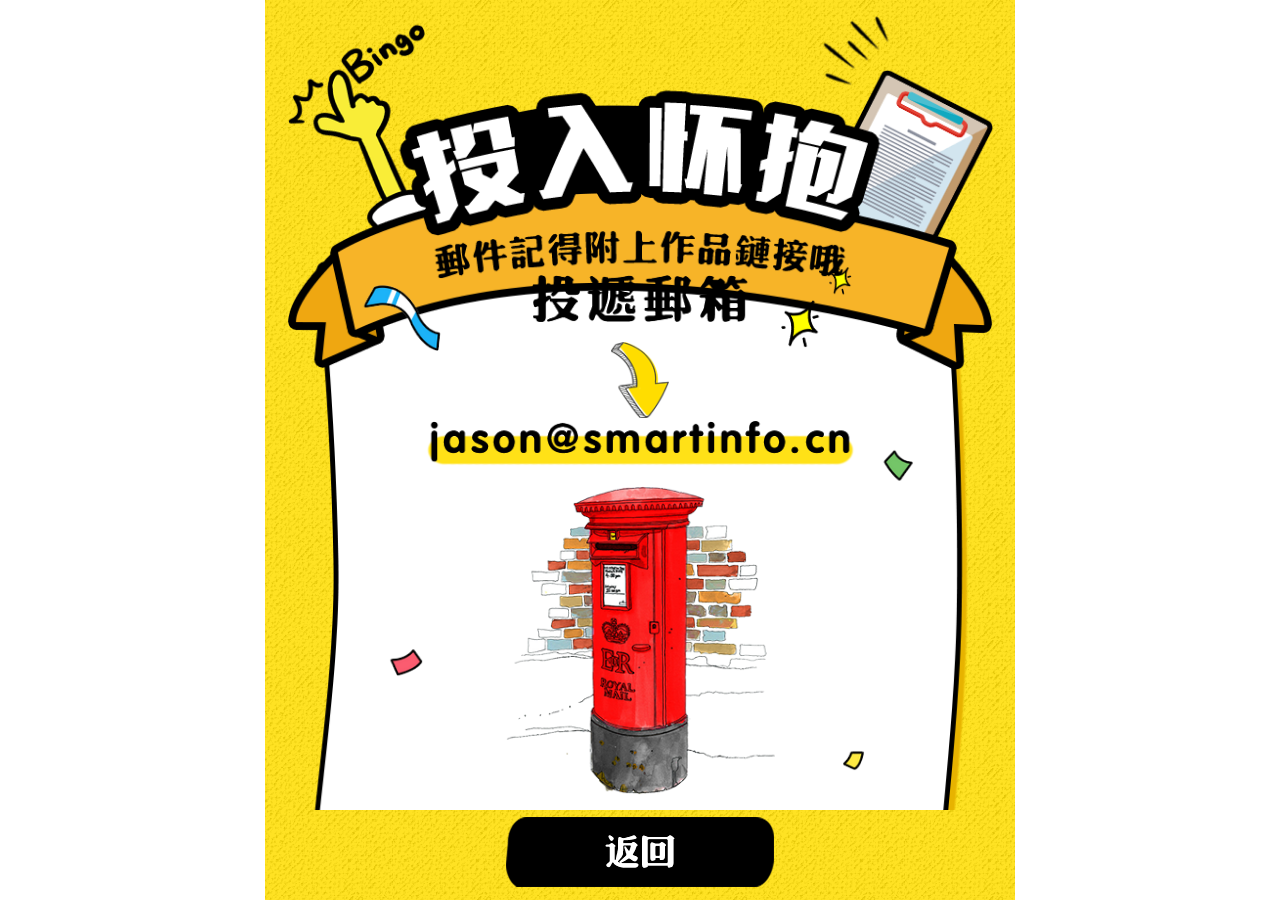
<file: joinus.html>
<!DOCTYPE html>
<html lang="en">
<head>
    <meta charset="UTF-8">
    <meta name="viewport" content="width=device-width,height=device-height,initial-scale=1.0, minimum-scale=1.0, maximum-scale=1.0, user-scalable=no">
    <meta content="yes" name="apple-mobile-web-app-capable" />
    <meta content="black" name="apple-mobile-web-app-status-bar-style" />
    <meta content="telephone=no" name="format-detection" />
    <title>广州港讯网络科技有限公司</title>
    <link rel="stylesheet" type="text/css" href="css/swiper.min.css">
    <link rel="stylesheet" type="text/css" href="css/animate.min.css">
    <link rel="stylesheet" type="text/css" href="css/style.css">
</head>
<body>

      <!--pulse wave-->
    <div class="J-load loaerbox">

        <!--colorful pulse-->
<div id="colorfulPulse">
  <span class="item-1"></span>
  <span class="item-2"></span>
  <span class="item-3"></span>
  <span class="item-4"></span>
  <span class="item-5"></span>
  <span class="item-6"></span>
  <span class="item-7"></span>
</div>


        <!-- <div class="lode-inside" id="container">
            <div class="stick"></div>
            <div class="stick"></div>
            <div class="stick"></div>
            <div class="stick"></div>
            <div class="stick"></div>
            <div class="stick"></div>
            <h1>Loading...</h1>
        </div> -->

        <p class="tip-box">广州港讯网络科技有限公司</p>
    </div>
    <div class="join-boxaa  J-content disnone">
        <div class="box-insider J-insidebox page-night">
            <div class="pic_a  animated fadeInDown"><img src="images/tex_email.png" alt="投递邮箱"> </div>
                    <img class="pic_b animated fadeInDown delay6"  src="images/jiantou.png" alt="箭头">
                    <a class="pic_d animated delay9 fadeInDown" href="emailto:jason@smartinfo.cn"><img src="images/emailadress.png" alt="jason@smartinfo.cn"></a>
                    <img class="pic_e animated delay12 fadeInDown" src="images/emailbox.png" alt="邮筒">
                    <img class="pic_c animated delay15 fadeInDown" src="images/start-right.png">
                    <img class="pic_f animated delay18 fadeInLeft" src="images/cail.png">
                    <img class="pic_g animated delay21 fadeInRight"  src="images/cair.png">
        </div>
        <a class="backbox J-btnback animated fadeInUp delay24"  href="index.html">
                    <img  src="images/back.png" alt="返回">
                </a>
    </div>
     <script type="text/javascript" src="js/jquery-1.9.1.min.js"></script>
     <script type="text/javascript">
 window.onload = function() {
            $('.J-load').css('display', 'none');
            $('.J-content').removeClass('disnone ');

        }

        $(function(){
        var win_h = $(window).height();
        // alert(win_h);
        if(win_h <= 578){
            $('.J-btnback').css('bottom', '1%');
            $('.J-insidebox').css({
                'background-position': 'center 14px'
            });
        }else if(win_h > 648){
             $('.J-btnback').css('bottom', '1%');
        }
    });
     </script>
</body>
</html>
</file>
<file: css/style.css>
html,
body {
  -webkit-touch-callout: none;
  -webkit-user-select: none;
  -webkit-tap-highlight-color: rgba(0, 0, 0, 0);
}
a,
button,
input,
optgroup,
select,
textarea {
  -webkit-tap-highlight-color: rgba(0, 0, 0, 0);
}
div,
html,
body {
  padding: 0;
  margin: 0;
}
html,
body {
  position: relative;
  height: 100%;
}
img {
  max-width: 100%;
}
.disnone {
  display: none;
}
.home-box {
  width: 100%;
  max-width: 750px;
  height: 100%;
  position: relative;
  margin: auto;
  background-image: url('../images/webbg.png');
  background-size: cover;
  background-repeat: no-repeat;
}
.home-box .one-titbox {
  width: 100%;
  background-image: url('../images/page_one_d.png');
  background-repeat: no-repeat;
  background-size: 86%;
  background-position: right 10px;
  text-align: center;
  height: 40%;
  position: absolute;
  top: 0;
  left: 0;
  z-index: 100;
}
.home-box .one-titbox .home-jionus {
  max-width: 79%;
  margin-top: 27px;
  -webkit-animation: Zoompic 1s infinite;
  animation: Zoompic 1s infinite;
}
.home-box .one-mainbox {
  width: 100%;
  height: 52%;
  position: absolute;
  top: 27%;
  left: 0;
  z-index: 99;
}
.home-box .one-mainbox .pic-box img {
  width: 100%;
}
.home-box .one-mainbox .inside-box {
  width: 80%;
  position: absolute;
  left: 50%;
  top: 50%;
  margin-left: -40%;
  margin-top: 40px;
}
.home-box .one-mainbox .inside-box .star-left {
  float: left;
  margin-left: 20px;
}
.home-box .one-mainbox .inside-box .star-left img {
  width: 39px;
  -webkit-animation: opacitypic 1.5s infinite;
  animation: opacitypic 1.5s infinite;
}
.home-box .one-mainbox .inside-box .star-right {
  float: right;
  margin-right: 20px;
}
.home-box .one-mainbox .inside-box .star-right img {
  width: 39px;
  -webkit-animation: opacitypic 1.5s infinite;
  animation: opacitypic 1.5s infinite;
}
.home-box .btn-box {
  width: 100%;
  position: absolute;
  bottom: 0;
  background-image: url('../images/page_one_b.png');
  background-position: 0 bottom;
  background-repeat: no-repeat;
  height: 30%;
  background-size: 100%;
  z-index: 200;
}
.home-box .btn-box .btn-groub {
  position: absolute;
  width: 100%;
  text-align: center;
  top: 45%;
}
.home-box .btn-box .btn-groub a {
  width: 37%;
  display: inline-block;
  margin: 0 5px;
}
.home-box .btn-box .btn-groub a img {
  width: 100%;
  -webkit-animation: Zoompic 1s infinite;
  animation: Zoompic 1s infinite;
}
.linkbtnbox {
  position: relative;
}
.about-box {
  width: 100%;
  max-width: 750px;
  min-height: 100%;
  position: relative;
  margin: auto;
  background-image: url('../images/webbg.png');
  background-size: cover;
  background-repeat: no-repeat;
  overflow: hidden;
}
.about-box .txt-box {
  overflow: hidden;
  text-align: center;
  width: 100%;
  background-image: url('../images/about-bg.png');
  background-size: cover;
  background-repeat: no-repeat;
  background-position: center 10px;
  background-size: 96%;
  margin-bottom: 5%;
}
.about-box .txt-box .abo-txt {
  width: 80.1%;
  margin-top: 16%;
  animate-duration: 2s;
  animate-delay: 5s;
}
.about-box .txt-box .abo1-txt {
  width: 69.8%;
  margin-left: -11.15%;
  margin-top: 9%;
  padding-bottom: 50px;
}
.about-box .back-box {
  width: 100%;
  text-align: center;
  margin-bottom: 30px;
}
.about-box .back-box a {
  display: block;
}
.about-box .back-box a img {
  height: 35px;
}
@media screen and (max-width: 320px) {
  .about-box .txt-box ul li {
    margin-bottom: 2%;
  }
}
#audio_btn {
  width: 30px;
  height: 30px;
  background-image: url(../images/music.png);
  background-size: contain;
  background-repeat: no-repeat;
  background-position: center;
  position: fixed;
  top: 10px;
  right: 10px;
  z-index: 999999;
  border: 2px #fff solid;
  border-radius: 50%;
  background-size: 40%;
}
.rotate {
  -webkit-animation: rotating 1.2s linear infinite;
  -moz-animation: rotating 1.2s linear infinite;
  -o-animation: rotating 1.2s linear infinite;
  animation: rotating 1.2s linear infinite;
}
@-webkit-keyframes rotating {
  from {
    -webkit-transform: rotate(0);
  }
  to {
    -webkit-transform: rotate(360deg);
  }
}
@keyframes rotating {
  from {
    transform: rotate(0);
  }
  to {
    transform: rotate(360deg);
  }
}
@-moz-keyframes rotating {
  from {
    -moz-transform: rotate(0);
  }
  to {
    -moz-transform: rotate(360deg);
  }
}
.swiper-container {
  width: 100%;
  max-width: 750px;
  height: 100%;
  margin-left: auto;
  margin-right: auto;
}
.swiper-container .swiper-slide {
  -webkit-justify-content: center;
  justify-content: center;
  -ms-flex-align: center;
  background-image: url('../images/webbg.png');
  background-repeat: no-repeat;
  background-size: cover;
  position: relative;
  overflow: hidden;
}
.swiper-container .swiper-slide .arrows-box {
  width: 7.4%;
  position: absolute;
  bottom: 10px;
  left: 50%;
  z-index: 2;
  display: inline-block;
  margin-left: -3.7%;
  color: #fff;
  font: normal 400 20px/1 'Josefin Sans', sans-serif;
  text-decoration: none;
  transition: opacity .3s;
}
.swiper-container .swiper-slide .arrows-box .arr-pic {
  width: 29px;
  -webkit-animation: sdb05 1.5s infinite;
  animation: sdb05 1.5s infinite;
  box-sizing: border-box;
}
.pageoneac {
  -webkit-animation: lefttorignt 3s 3s infinite;
  animation: lefttorignt 3s 3s infinite;
}
.mouseami {
  -webkit-animation: downrighttoleftup 3s 3s alternate forwards;
  animation: downrighttoleftup 3s 3s alternate forwards;
}
.page-one {
  box-sizing: border-box;
  width: 82%;
  margin: 4% auto;
  height: 90%;
  display: block;
  overflow: hidden;
}
.page-one .activ-one {
  width: 100%;
  text-align: center;
  float: left;
}
.page-one .activ-one img {
  width: 84%;
}
.page-one .one-box {
  width: 100%;
  overflow: hidden;
  vertical-align: top;
  /* Safari 和 Chrome */
}
.page-one .one-box .inline-box {
  display: inline-block;
  width: 58%;
}
.page-one .one-box .inline-box img.pic-center {
  width: 62%;
  margin: 0 2px;
  margin-top: 10px;
}
.page-one .one-box .inline-box img.light-box {
  width: 12.4%;
  -webkit-animation: opacitypic 1.5s infinite;
  animation: opacitypic 1.5s infinite;
}
.page-one .one-box .twopic-box {
  display: inline-block;
  width: 16%;
  vertical-align: top;
}
.page-one .one-box .twopic-box img {
  width: 100%;
  margin-top: 10px;
}
.page-one .one-box .threepic-box {
  width: 18%;
  float: right;
}
.page-one .one-box .threepic-box img {
  width: 100%;
}
.page-one .one-box img {
  vertical-align: top;
}
.page-one .two-box {
  vertical-align: top;
  width: 100%;
  overflow: hidden;
  margin-top: -23px;
}
.page-one .two-box img {
  vertical-align: top;
}
.page-one .two-box .left-pic {
  width: 19%;
  float: left;
}
.page-one .two-box .left-pic img.pic_a {
  width: 100%;
}
.page-one .two-box .right-pic {
  width: 77%;
  float: left;
  margin-left: 10px;
}
.page-one .two-box .right-pic img.pic_b {
  width: 62%;
  margin-top: 4px;
}
.page-one .two-box .right-pic img.pic_c {
  width: 90%;
  margin-top: 12px;
}
.page-one .two-box .right-pic img.pic-d {
  width: 70%;
  margin-top: 16px;
}
.page-one .two-box .right-pic img.pic-e {
  width: 20%;
  float: right;
  margin: 15px 10px auto 10px;
}
.page-one .three-box {
  margin-top: 5%;
}
.page-one .three-box .pic-left {
  width: 90%;
  float: left;
}
.page-one .three-box .pic-left img {
  vertical-align: top;
}
.page-one .three-box .pic-left img.pic-f {
  width: 44%;
  margin-top: 4%;
}
.page-one .three-box .pic-left .pic-h {
  width: 52%;
}
.page-one .three-box .pic-left .pic-i {
  width: 44%;
}
.page-one .three-box .pic-left .pic-j {
  width: 46%;
  margin-left: 3%;
}
.page-one .three-box .pic-left .pic-k {
  width: 99%;
  margin-top: 10px;
}
.page-one .three-box .pic-right {
  width: 8%;
  float: right;
}
.page-one .three-box .pic-right .pic-g {
  width: 100%;
  margin-top: 50%;
}
.page-two {
  width: 100%;
  height: 100%;
  position: relative;
  overflow: hidden;
}
.page-two .two-a {
  width: 34%;
  position: absolute;
  left: 10%;
  top: 3%;
}
.page-two .two-a img {
  width: 100%;
}
.page-two .two-b {
  width: 16.6%;
  position: absolute;
  left: 60%;
  top: 3%;
}
.page-two .two-b img {
  width: 100%;
}
.page-two .two-c {
  width: 19%;
  display: inline-block;
  vertical-align: top;
  position: absolute;
  right: 7%;
  top: 14%;
}
.page-two .two-c img {
  width: 100%;
}
.page-two .two-d {
  width: 32.5%;
  display: inline-block;
  vertical-align: top;
  position: absolute;
  right: 0%;
  top: 20%;
}
.page-two .two-d img {
  width: 100%;
}
.page-two .two-e {
  width: 32%;
  display: inline-block;
  vertical-align: top;
  position: absolute;
  left: 0%;
  top: 21%;
}
.page-two .two-e img {
  width: 100%;
}
.page-two .two-f {
  width: 48.6%;
  position: absolute;
  z-index: 111;
  top: 18%;
  left: 50%;
  margin-left: -24.3%;
}
.page-two .txt-box {
  width: 100%;
  height: auto;
  background-image: url('../images/bg_tex.png');
  background-repeat: no-repeat;
  background-position: center 0;
  background-size: 90%;
  position: relative;
  margin-top: 64%;
  box-sizing: border-box;
  overflow: hidden;
  min-height: 300px;
  text-align: center;
}
.page-two .txt-box .two-g {
  width: 65.86%;
  margin-top: 24%;
}
.page-two .two-h {
  width: 26%;
  position: absolute;
  bottom: -3px;
  left: 0;
}
.page-two .two-h img {
  width: 100%;
}
.page-two .two-i {
  width: 12.8%;
  position: absolute;
  bottom: 1%;
  right: 8%;
}
.page-two .two-i img {
  width: 100%;
}
.page-three {
  width: 100%;
  height: 100%;
  position: relative;
  overflow: hidden;
}
.page-three .three-a {
  width: 16.6%;
  position: absolute;
  left: 24%;
  top: 4.5%;
}
.page-three .three-a img {
  width: 100%;
}
.page-three .three-b {
  width: 20%;
  position: absolute;
  left: 47.5%;
  top: 4.4%;
}
.page-three .three-b img {
  width: 100%;
}
.page-three .three-c {
  width: 30%;
  position: absolute;
  right: 1%;
  top: 10.7%;
}
.page-three .three-c img {
  width: 100%;
}
.page-three .three-d {
  width: 14.4%;
  position: absolute;
  left: 8%;
  top: 10.7%;
}
.page-three .three-d img {
  width: 100%;
}
.page-three .three-e {
  width: 32%;
  position: absolute;
  left: 1%;
  top: 18.4%;
}
.page-three .three-e img {
  width: 100%;
}
.page-three .three-f {
  width: 12.2%;
  position: absolute;
  left: 14.8%;
  top: 28%;
}
.page-three .three-f img {
  width: 100%;
}
.page-three .three-g {
  width: 12.5%;
  position: absolute;
  right: 14%;
  top: 26%;
}
.page-three .three-g img {
  width: 100%;
}
.page-three .three-h {
  width: 48.6%;
  position: absolute;
  z-index: 111;
  top: 19.8%;
  left: 50%;
  margin-left: -24.3%;
}
.page-three .txt-box {
  width: 100%;
  height: auto;
  background-image: url('../images/bg_tex.png');
  background-repeat: no-repeat;
  background-position: center 0;
  background-size: 90%;
  position: relative;
  margin-top: 64%;
  box-sizing: border-box;
  min-height: 300px;
  text-align: center;
  overflow: hidden;
}
.page-three .txt-box .three-i {
  width: 65.6%;
  margin-top: 24%;
}
.page-three .three-j {
  width: 24%;
  position: absolute;
  bottom: 0.1%;
  left: 2%;
}
.page-three .three_k {
  width: 30%;
  position: absolute;
  right: 3%;
  bottom: 0.1%;
}
.page-four {
  width: 100%;
  height: 100%;
  position: relative;
  overflow: hidden;
}
.page-four .four-a {
  width: 40%;
  position: absolute;
  top: 3%;
  left: 50%;
  margin-left: -20%;
}
.page-four .four-b {
  width: 28%;
  position: absolute;
  top: 9%;
  left: 4.5%;
}
.page-four .four-c {
  width: 23%;
  position: absolute;
  top: 73px;
  right: 7.5%;
}
.page-four .four-d {
  width: 11%;
  position: absolute;
  top: 110px;
  left: 15.5%;
}
.page-four .four-e {
  width: 31%;
  position: absolute;
  top: 13%;
  left: 34%;
}
.page-four .four-f {
  width: 20%;
  position: absolute;
  top: 150px;
  left: 10%;
}
.page-four .four-g {
  width: 30%;
  position: absolute;
  top: 18%;
  right: 0%;
}
.page-four .four-h {
  width: 50.5%;
  position: absolute;
  left: 50%;
  top: 18%;
  margin-left: -25.15%;
  z-index: 23;
}
.page-four .txt-box {
  width: 100%;
  height: auto;
  background-image: url('../images/bg_tex.png');
  background-repeat: no-repeat;
  background-position: center 0;
  background-size: 90%;
  position: relative;
  margin-top: 64%;
  box-sizing: border-box;
  min-height: 300px;
  text-align: center;
  z-index: 22;
  overflow: hidden;
}
.page-four .txt-box .three-i {
  width: 65.6%;
  margin-top: 23%;
}
.page-four .four-i {
  width: 18%;
  position: absolute;
  left: 8%;
  bottom: 2%;
  z-index: 23;
}
.page-four .four-j {
  width: 46%;
  position: absolute;
  right: 7%;
  bottom: 2%;
  z-index: 23;
}
.page-five {
  width: 100%;
  height: 100%;
  position: relative;
  overflow: hidden;
}
.page-five .five-a {
  width: 36%;
  position: absolute;
  top: 3%;
  left: 50%;
  margin-left: -20%;
}
.page-five .five-b {
  width: 22%;
  position: absolute;
  top: 7%;
  left: 4%;
}
.page-five .five-c {
  width: 12.6%;
  position: absolute;
  top: 11%;
  right: 6%;
}
.page-five .five-d {
  width: 43%;
  position: absolute;
  top: 12%;
  left: 25%;
}
.page-five .five-e {
  width: 11%;
  position: absolute;
  top: 17%;
  left: 13%;
}
.page-five .five-g {
  width: 30%;
  position: absolute;
  top: 20%;
  right: 2%;
}
.page-five .five-h {
  width: 29%;
  position: absolute;
  top: 23%;
  left: 6%;
}
.page-five .five-i {
  width: 66.6%;
  position: absolute;
  left: 50%;
  top: 16%;
  margin-left: -33%;
  z-index: 23;
}
.page-five .five-j {
  width: 43%;
  position: absolute;
  left: 5%;
  bottom: 2%;
}
.page-five .five-k {
  width: 26%;
  position: absolute;
  right: 5%;
  bottom: 0%;
  z-index: 23;
}
.page-five .txt-box {
  width: 100%;
  height: auto;
  background-image: url('../images/bg_tex.png');
  background-repeat: no-repeat;
  background-position: center 0;
  background-size: 90%;
  position: relative;
  margin-top: 64%;
  box-sizing: border-box;
  min-height: 300px;
  text-align: center;
  z-index: 22;
  overflow: hidden;
}
.page-five .txt-box .three-i {
  width: 68%;
  margin-top: 23%;
}
.page-five .txt-box .three-j {
  width: 10.1%;
  position: absolute;
  right: 10%;
  top: 60%;
  margin-bottom: 6%;
}
.page-six {
  width: 100%;
  height: 100%;
  position: relative;
  overflow: hidden;
}
.page-six .six-a {
  width: 50%;
  position: absolute;
  left: 50%;
  margin-left: -25%;
  top: 4%;
}
.page-six .six-b {
  width: 16.8%;
  position: absolute;
  left: 13%;
  top: 10%;
}
.page-six .six-c {
  width: 24%;
  position: absolute;
  right: 22%;
  top: 10%;
}
.page-six .six-d {
  width: 28%;
  position: absolute;
  left: 6%;
  top: 18%;
}
.page-six .six-e {
  width: 26.1%;
  position: absolute;
  right: 3%;
  top: 16%;
}
.page-six .six-f {
  width: 32.4%;
  position: absolute;
  right: 0%;
  top: 22%;
}
.page-six .six-g {
  width: 24.1%;
  position: absolute;
  left: 5%;
  top: 25%;
}
.page-six .six-h {
  width: 46.6%;
  position: absolute;
  left: 50%;
  top: 16%;
  margin-left: -23.3%;
  z-index: 23;
}
.page-six .txt-box {
  width: 100%;
  height: auto;
  background-image: url('../images/bg_tex.png');
  background-repeat: no-repeat;
  background-position: center 0;
  background-size: 90%;
  position: relative;
  margin-top: 62%;
  box-sizing: border-box;
  min-height: 300px;
  text-align: center;
  z-index: 22;
  overflow: hidden;
}
.page-six .txt-box .three-i {
  width: 70.9%;
  margin-top: 23%;
}
.page-six .six-i {
  width: 22%;
  position: absolute;
  left: 1.5%;
  bottom: 1.6%;
  z-index: 23;
}
.page-six .six-j {
  width: 12%;
  position: absolute;
  right: 7%;
  bottom: 1%;
  z-index: 23;
}
.page-seven {
  width: 100%;
  height: 100%;
  position: relative;
  overflow: hidden;
}
.page-seven .seven-a {
  width: 12%;
  position: absolute;
  left: 16%;
  top: 3%;
}
.page-seven .seven-b {
  width: 34%;
  position: absolute;
  right: 16%;
  top: 0%;
}
.page-seven .seven-c {
  width: 8.5%;
  position: absolute;
  right: 9%;
  top: 5%;
}
.page-seven .seven-d {
  width: 11%;
  position: absolute;
  left: 10%;
  top: 12%;
}
.page-seven .seven-e {
  width: 9%;
  position: absolute;
  left: 29%;
  top: 13%;
}
.page-seven .seven-f {
  width: 11%;
  position: absolute;
  right: 9%;
  top: 14%;
}
.page-seven .seven-g {
  width: 33.4%;
  position: absolute;
  left: 0%;
  top: 22%;
}
.page-seven .seven-h {
  width: 35%;
  position: absolute;
  right: 0%;
  top: 20%;
}
.page-seven .seven-i {
  width: 46.6%;
  position: absolute;
  left: 50%;
  top: 17%;
  margin-left: -23%;
  z-index: 23;
}
.page-seven .txt-box {
  width: 100%;
  height: auto;
  background-image: url('../images/bg_tex.png');
  background-repeat: no-repeat;
  background-position: center 0;
  background-size: 90%;
  position: relative;
  margin-top: 64%;
  box-sizing: border-box;
  min-height: 300px;
  text-align: center;
  z-index: 22;
  overflow: hidden;
}
.page-seven .txt-box .three-i {
  width: 79.7%;
  margin-top: 23%;
}
.page-seven .seven-j {
  width: 18%;
  position: absolute;
  left: 7%;
  bottom: 0.5%;
  z-index: 23;
}
.page-seven .seven-K {
  width: 18%;
  position: absolute;
  right: 2%;
  bottom: 0.1%;
  z-index: 23;
}
.page-eight {
  width: 100%;
  height: 100%;
  position: relative;
  overflow: hidden;
}
.page-eight .eight-a {
  width: 20%;
  position: absolute;
  left: 10%;
  top: 5%;
}
.page-eight .eight-b {
  width: 26%;
  position: absolute;
  right: 16%;
  top: 3%;
}
.page-eight .eight-c {
  width: 16%;
  position: absolute;
  right: 12%;
  top: 12%;
}
.page-eight .eight-d {
  width: 33%;
  position: absolute;
  left: 0%;
  top: 19%;
}
.page-eight .eight-e {
  width: 33%;
  position: absolute;
  right: 0%;
  top: 20%;
}
.page-eight .eight-f {
  width: 46.6666%;
  position: absolute;
  left: 50%;
  top: 15%;
  margin-left: -23%;
  z-index: 23;
}
.page-eight .eight-g {
  width: 28%;
  position: absolute;
  left: 3%;
  bottom: 1%;
  z-index: 23;
}
.page-eight .eight-h {
  width: 26%;
  position: absolute;
  right: 10%;
  bottom: 0.2%;
  z-index: 23;
}
.page-eight .txt-box {
  width: 100%;
  height: auto;
  background-image: url('../images/bg_tex.png');
  background-repeat: no-repeat;
  background-position: center 0;
  background-size: 90%;
  position: relative;
  margin-top: 63%;
  box-sizing: border-box;
  min-height: 300px;
  text-align: center;
  z-index: 22;
  overflow: hidden;
}
.page-eight .txt-box .three-i {
  width: 79.7%;
  margin-top: 23%;
}
.join-boxaa {
  width: 100%;
  max-width: 750px;
  height: 100%;
  position: relative;
  margin: auto;
  background-image: url('../images/webbg.png');
  background-size: cover;
  background-repeat: no-repeat;
  overflow: hidden;
}
.page-night {
  width: 94%;
  height: 90%;
  background: url('../images/joinbg.png');
  background-repeat: no-repeat;
  background-size: 100%;
  background-position: center 16px;
  position: relative;
  overflow: hidden;
  margin: auto;
}
.page-night .pic_a {
  width: 30.6%;
  margin: auto;
  position: absolute;
  top: 34%;
  left: 50%;
  margin-left: -15.3%;
}
.page-night .pic_b {
  width: 8.2%;
  position: absolute;
  top: 42.2%;
  left: 50%;
  margin-left: -4.1%;
}
.page-night .pic_c {
  width: 10%;
  position: absolute;
  top: 33%;
  left: 70%;
}
.page-night .pic_d {
  display: block;
  width: 60.9%;
  z-index: 24;
  position: absolute;
  left: 50%;
  margin-left: -30.4%;
  top: 52%;
}
.page-night .pic_e {
  width: 38.1%;
  position: absolute;
  left: 50%;
  margin-left: -19%;
  top: 60%;
}
.page-night .pic_f {
  width: 13%;
  position: absolute;
  top: 34%;
  left: 10%;
}
.page-night .pic_g {
  width: 13%;
  position: absolute;
  top: 55%;
  right: 10%;
}
.backbox {
  display: inline-block;
  text-align: center;
  position: absolute;
  bottom: 5%;
  width: 100%;
}
.backbox img {
  width: 35.7%;
}
.join-btn {
  width: 56.5%;
  margin: 6% auto 10% auto;
  -webkit-animation: Zoompic 1s infinite;
  animation: Zoompic 1s infinite;
}
.delay6 {
  animation-delay: 0.6s;
  -webkit-animation-delay: 0.6s;
  /* Safari 和 Chrome */
}
.delay9 {
  animation-delay: 0.9s;
  -webkit-animation-delay: 0.9s;
  /* Safari 和 Chrome */
}
.delay12 {
  animation-delay: 1.2s;
  -webkit-animation-delay: 1.2s;
  /* Safari 和 Chrome */
}
.delay15 {
  animation-delay: 1.5s;
  -webkit-animation-delay: 1.5s;
  /* Safari 和 Chrome */
}
.delay18 {
  animation-delay: 1.8s;
  -webkit-animation-delay: 1.8s;
  /* Safari 和 Chrome */
}
.delay21 {
  animation-delay: 2.1s;
  -webkit-animation-delay: 2.1s;
  /* Safari 和 Chrome */
}
.mouse-box {
  width: 7.6%;
  position: absolute;
}
.mouse-box img {
  width: 100%;
  position: absolute;
  top: 18px;
  left: 18px;
  z-index: 222;
  -webkit-animation: Zoompic 1s infinite;
  animation: Zoompic 1s infinite;
}
@keyframes snowa {
  0% {
    background-position: 0 0, 0 0;
  }
  100% {
    background-position: 500px 1000px, 500px 500px;
  }
}
@-webkit-keyframes snowa {
  0% {
    background-position: 0 0, 0 0;
  }
  100% {
    background-position: 500px 1000px, 500px 500px;
  }
}
@-webkit-keyframes sdb05 {
  0% {
    -webkit-transform: translate(0, 0);
    opacity: 0;
  }
  50% {
    opacity: 1;
  }
  100% {
    -webkit-transform: translate(0, 20px);
    opacity: 0;
  }
}
@keyframes sdb05 {
  0% {
    transform: translate(0, 0);
    opacity: 0;
  }
  50% {
    opacity: 1;
  }
  100% {
    transform: translate(0, 20px);
    opacity: 0;
  }
}
@-webkit-keyframes Zoompic {
  0% {
    -webkit-transform: scale(1);
  }
  50% {
    -webkit-transform: scale(1.02);
  }
  100% {
    -webkit-transform: scale(1);
  }
}
@keyframes Zoompic {
  0% {
    transform: scale(1);
  }
  50% {
    transform: scale(1.02);
  }
  100% {
    transform: scale(1);
  }
}
@-webkit-keyframes opacitypic {
  0% {
    opacity: 0;
  }
  50% {
    opacity: 1;
  }
  100% {
    opacity: 0;
  }
}
@keyframes opacitypic {
  0% {
    opacity: 0;
  }
  50% {
    opacity: 1;
  }
  100% {
    opacity: 0;
  }
}
@keyframes fade-in {
  0% {
    opacity: 0;
  }
  100% {
    opacity: 1;
  }
}
@-webkit-keyframes fade-in {
  0% {
    opacity: 0;
  }
  100% {
    opacity: 1;
  }
}
@-ms-keyframes fade-in {
  0% {
    opacity: 0;
  }
  100% {
    opacity: 1;
  }
}
@-o-keyframes fade-in {
  0% {
    opacity: 0;
  }
  100% {
    opacity: 1;
  }
}
@-moz-keyframes fade-in {
  0% {
    opacity: 0;
  }
  100% {
    opacity: 1;
  }
}
@keyframes warn {
  0% {
    opacity: 0;
    -webkit-transform: scale3d(0.3, 0.3, 0.3);
    transform: scale3d(0.3, 0.3, 0.3);
  }
  50% {
    opacity: 1;
  }
}
@-webkit-keyframes warn {
  0% {
    opacity: 0;
    -webkit-transform: scale3d(0.3, 0.3, 0.3);
    transform: scale3d(0.3, 0.3, 0.3);
  }
  50% {
    opacity: 1;
  }
}
@keyframes myrotate {
  form {
    transform: rotate(0deg);
  }
  to {
    transform: rotate(360deg);
  }
}
@keyframes downrighttoleftup {
  from {
    top: 40%;
    right: 30%;
  }
  to {
    top: 35%;
    right: 39%;
  }
}
@keyframes lefttorignt {
  0%,
  100%,
  20%,
  50%,
  80% {
    transition-timing-function: cubic-bezier(0.215, 0.61, 0.355, 1);
    /*贝塞尔曲线 ： X1 Y1 X2 Y2*/
    transform: translate3d(0, 0, 0);
    /*设置只在Z轴上移动*/
  }
  40%,
  43% {
    transition-timing-function: cubic-bezier(0.755, 0.5, 0.855, 0.06);
    transform: translate3d(-20px, 0, 0);
  }
  70% {
    transition-timing-function: cubic-bezier(0.755, 0.05, 0.855, 0.06);
    transform: translate3d(-15px, 0, 0);
  }
  90% {
    transform: translate3d(-10px, 0, 0);
  }
}
@-webkit-keyframes myrotate {
  /* Safari and Chrome */
  form {
    transform: rotate(0deg);
  }
  to {
    transform: rotate(360deg);
  }
}
@keyframes warna {
  0% {
    transform: scale(0);
    opacity: 0.0;
  }
  25% {
    transform: scale(0);
    opacity: 0.1;
  }
  50% {
    transform: scale(0.1);
    opacity: 0.3;
  }
  75% {
    transform: scale(0.5);
    opacity: 0.5;
  }
  100% {
    transform: scale(1);
    opacity: 0.0;
  }
}
@-webkit-keyframes warna {
  0% {
    -webkit-transform: scale(0);
    opacity: 0.0;
  }
  25% {
    -webkit-transform: scale(0);
    opacity: 0.1;
  }
  50% {
    -webkit-transform: scale(0.1);
    opacity: 0.3;
  }
  75% {
    -webkit-transform: scale(0.5);
    opacity: 0.5;
  }
  100% {
    -webkit-transform: scale(1);
    opacity: 0.0;
  }
}
.container {
  position: relative;
  width: 40px;
  height: 40px;
}
/* 保持大小不变的小圆圈  */
.dot {
  position: absolute;
  width: 6px;
  height: 6px;
  left: 15px;
  top: 15px;
  -webkit-border-radius: 20px;
  -moz-border-radius: 20px;
  border: 2px solid #fff;
  border-radius: 20px;
  z-index: 2;
}
/* 产生动画（向外扩散变大）的圆圈  */
.pulse {
  position: absolute;
  width: 48px;
  height: 48px;
  left: -11px;
  top: -9px;
  border: 6px solid #fff;
  -webkit-border-radius: 30px;
  -moz-border-radius: 30px;
  border-radius: 30px;
  z-index: 1;
  opacity: 0;
  -webkit-animation: warna 3s ease-out;
  -moz-animation: warna 3s ease-out;
  animation: warna 3s ease-out;
  -webkit-animation-iteration-count: infinite;
  -moz-animation-iteration-count: infinite;
  animation-iteration-count: infinite;
}
.loaerbox {
  width: 100%;
  height: 100%;
  background: #36363d;
  display: flex;
  text-align: center;
  align-items: center;
  justify-content: center;
  font-family: "Microsoft Yahei";
}
#container {
  width: 60%;
  margin: 0 auto;
}
#container h1 {
  color: white;
  font-size: 1em;
  letter-spacing: 1.5px;
  text-align: center;
  margin-top: 20px;
  -webkit-animation: fade 2s infinite;
  -moz-animation: fade 2s infinite;
}
.tip-box {
  width: 100%;
  text-align: center;
  position: absolute;
  bottom: 1%;
  color: #fff;
  font-size: 0.7rem;
}
.stick {
  width: 30px;
  height: 3px;
  background: white;
  display: inline-block;
  margin-left: -8px;
}
.stick:nth-child(n) {
  transform: rotate(30deg);
  -ms-transform: rotate(30deg);
  /* IE 9 */
  -webkit-transform: rotate(30deg);
  /* Safari and Chrome */
  -moz-transform: rotate(30deg);
  -webkit-animation: fall 2s infinite;
  -moz-animation: fall 2s infinite;
}
.stick:nth-child(2n) {
  transform: rotate(-30deg);
  -ms-transform: rotate(-30deg);
  /* IE 9 */
  -webkit-transform: rotate(-30deg);
  /* Safari and Chrome */
  -moz-transform: rotate(-30deg);
  -webkit-animation: rise 2s infinite;
  -moz-animation: rise 2s infinite;
}
@-webkit-keyframes rise {
  50% {
    transform: rotate(30deg);
    -ms-transform: rotate(30deg);
    /* IE 9 */
    -webkit-transform: rotate(30deg);
    -moz-transform: rotate(30deg);
  }
}
@-moz-keyframes rise {
  50% {
    transform: rotate(30deg);
    -ms-transform: rotate(30deg);
    /* IE 9 */
    -webkit-transform: rotate(30deg);
    -moz-transform: rotate(30deg);
  }
}
@-o-keyframes rise {
  50% {
    transform: rotate(30deg);
    -ms-transform: rotate(30deg);
    /* IE 9 */
    -webkit-transform: rotate(30deg);
    -moz-transform: rotate(30deg);
  }
  @keyframes rise {
    50% {
      transform: rotate(30deg);
      -ms-transform: rotate(30deg);
      /* IE 9 */
      -webkit-transform: rotate(30deg);
      -moz-transform: rotate(30deg);
    }
  }
}
@-webkit-keyframes fall {
  50% {
    transform: rotate(-30deg);
    -ms-transform: rotate(-30deg);
    /* IE 9 */
    -webkit-transform: rotate(-30deg);
    -moz-transform: rotate(30deg);
  }
}
@-moz-keyframes fall {
  50% {
    transform: rotate(-30deg);
    -ms-transform: rotate(-30deg);
    /* IE 9 */
    -webkit-transform: rotate(-30deg);
    -moz-transform: rotate(-30deg);
  }
}
@-o-keyframes fall {
  50% {
    transform: rotate(-30deg);
    -ms-transform: rotate(-30deg);
    /* IE 9 */
    -webkit-transform: rotate(-30deg);
    -moz-transform: rotate(30deg);
  }
  @keyframes fall {
    50% {
      transform: rotate(-30deg);
      -ms-transform: rotate(-30deg);
      /* IE 9 */
      -webkit-transform: rotate(-30deg);
      -moz-transform: rotate(30deg);
    }
  }
}
@-webkit-keyframes fade {
  50% {
    opacity: 0.5;
  }
  100% {
    opacity: 1;
  }
}
@-moz-keyframes fade {
  50% {
    opacity: 0.5;
  }
  100% {
    opacity: 1;
  }
}
@-o-keyframes fade {
  50% {
    opacity: 0.5;
  }
  100% {
    opacity: 1;
  }
  @keyframes fade {
    50% {
      opacity: 0.5;
    }
    100% {
      opacity: 1;
    }
  }
}
#colorfulPulse {
  width: 200px;
  height: 80px;
  margin: 0 auto;
}
#colorfulPulse span {
  display: inline-block;
  width: 10px;
  height: 40px;
  animation-name: scale;
  -webkit-animation-name: scale;
  -moz-animation-name: scale;
  -ms-animation-name: scale;
  -o-animation-name: scale;
  animation-duration: 1.2s;
  -webkit-animation-duration: 1.2s;
  -moz-animation-duration: 1.2s;
  -ms-animation-duration: 1.2s;
  -o-animation-duration: 1.2s;
  animation-iteration-count: infinite;
  -webkit-animation-iteration-count: infinite;
  -moz-animation-iteration-count: infinite;
  -ms-animation-iteration-count: infinite;
  -o-animation-iteration-count: infinite;
}
span.item-1 {
  background: #2ecc71;
}
span.item-2 {
  background: #3498db;
}
span.item-3 {
  background: #9b59b6;
}
span.item-4 {
  background: #e67e22;
}
span.item-5 {
  background: #c0392b;
}
span.item-6 {
  background: #e74c3c;
}
span.item-7 {
  background: #e74c8c;
}
.item-1 {
  animation-delay: -1s;
  -webkit-animation-delay: -1s;
  -moz-animation-delay: -1s;
  -ms-animation-delay: -1s;
  -o-animation-delay: -1s;
}
.item-2 {
  animation-delay: -0.9s;
  -webkit-animation-delay: -0.9s;
  -moz-animation-delay: -0.9s;
  -ms-animation-delay: -0.9s;
  -o-animation-delay: -0.9s;
}
.item-3 {
  animation-delay: -0.8s;
  -webkit-animation-delay: -0.8s;
  -moz-animation-delay: -0.8s;
  -ms-animation-delay: -0.8s;
  -o-animation-delay: -0.8s;
}
.item-4 {
  animation-delay: -0.7s;
  -webkit-animation-delay: -0.7s;
  -moz-animation-delay: -0.7s;
  -ms-animation-delay: -0.7s;
  -o-animation-delay: -0.7s;
}
.item-5 {
  animation-delay: -0.6s;
  -webkit-animation-delay: -0.6s;
  -moz-animation-delay: -0.6s;
  -ms-animation-delay: -0.6s;
  -o-animation-delay: -0.6s;
}
.item-6 {
  animation-delay: -0.5s;
  -webkit-animation-delay: -0.5s;
  -moz-animation-delay: -0.5s;
  -ms-animation-delay: -0.5s;
  -o-animation-delay: -0.5s;
}
.item-7 {
  animation-delay: -0.4s;
  -webkit-animation-delay: -0.4s;
  -moz-animation-delay: -0.4s;
  -ms-animation-delay: -0.4s;
  -o-animation-delay: -0.4s;
}
@-webkit-keyframes scale {
  0%,
  40%,
  100% {
    -moz-transform: scaleY(0.2);
    -ms-transform: scaleY(0.2);
    -o-transform: scaleY(0.2);
    -webkit-transform: scaleY(0.2);
    transform: scaleY(0.2);
  }
  20%,
  60% {
    -moz-transform: scaleY(1);
    -ms-transform: scaleY(1);
    -o-transform: scaleY(1);
    -webkit-transform: scaleY(1);
    transform: scaleY(1);
  }
}
@-moz-keyframes scale {
  0%,
  40%,
  100% {
    -moz-transform: scaleY(0.2);
    -ms-transform: scaleY(0.2);
    -o-transform: scaleY(0.2);
    -webkit-transform: scaleY(0.2);
    transform: scaleY(0.2);
  }
  20%,
  60% {
    -moz-transform: scaleY(1);
    -ms-transform: scaleY(1);
    -o-transform: scaleY(1);
    -webkit-transform: scaleY(1);
    transform: scaleY(1);
  }
}
@-ms-keyframes scale {
  0%,
  40%,
  100% {
    -moz-transform: scaleY(0.2);
    -ms-transform: scaleY(0.2);
    -o-transform: scaleY(0.2);
    -webkit-transform: scaleY(0.2);
    transform: scaleY(0.2);
  }
  20%,
  60% {
    -moz-transform: scaleY(1);
    -ms-transform: scaleY(1);
    -o-transform: scaleY(1);
    -webkit-transform: scaleY(1);
    transform: scaleY(1);
  }
}
@keyframes scale {
  0%,
  40%,
  100% {
    -moz-transform: scaleY(0.2);
    -ms-transform: scaleY(0.2);
    -o-transform: scaleY(0.2);
    -webkit-transform: scaleY(0.2);
    transform: scaleY(0.2);
  }
  20%,
  60% {
    -moz-transform: scaleY(1);
    -ms-transform: scaleY(1);
    -o-transform: scaleY(1);
    -webkit-transform: scaleY(1);
    transform: scaleY(1);
  }
}
</file>
